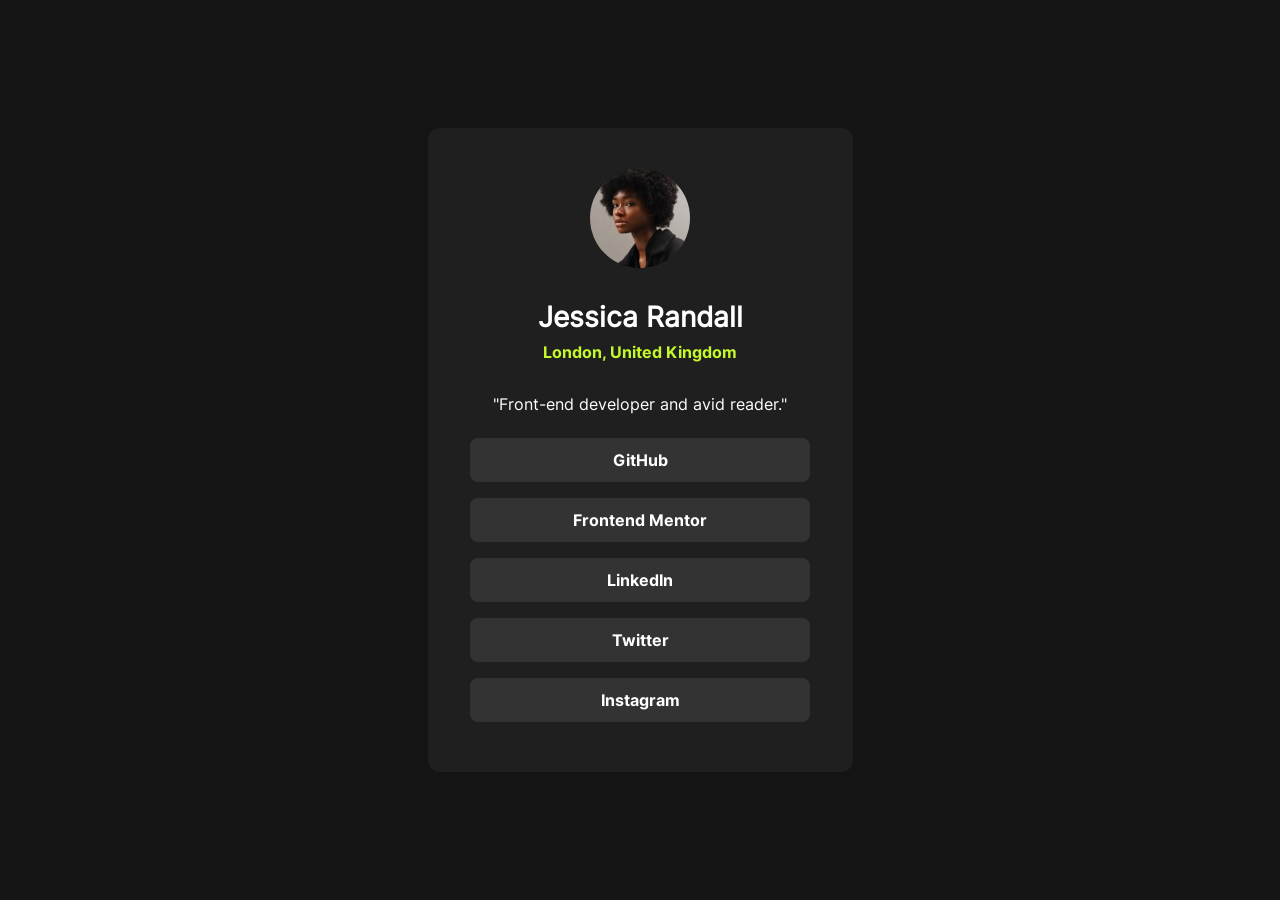
<file: index.html>
<!doctype html>
<html lang="en">
  <head>
    <meta charset="UTF-8" />
    <meta name="viewport" content="width=device-width, initial-scale=1.0" />

    <link rel="stylesheet" href="assets/css/main.css" />
    <link rel="stylesheet" href="assets/css/styles.css" />
    <link
      rel="icon"
      type="image/png"
      sizes="32x32"
      href="./assets/images/favicon-32x32.png"
    />

    <title>Frontend Mentor | Social links profile</title>
  </head>
  <body>
    <main>
      <section class="links-card">
        <div class="container">
          <div class="card">
            <div class="card-info">
              <img
                src="assets/images/avatar-jessica.jpeg"
                alt=""
                class="image"
              />
              <div class="perso-info">
                <p class="name">Jessica Randall</p>
                <p class="location">London, United Kingdom</p>
              </div>
              <p class="descr">"Front-end developer and avid reader."</p>
            </div>
            <div class="card-links">
              <a href="#" class="list-item">GitHub</a>
              <a href="#" class="list-item">Frontend Mentor</a>
              <a href="#" class="list-item">LinkedIn</a>
              <a href="#" class="list-item">Twitter</a>
              <a href="#" class="list-item">Instagram</a>
            </div>
          </div>
        </div>
      </section>
    </main>
  </body>
</html>
</file>
<file: assets/css/main.css>
* {
    margin: 0;
    padding: 0;
    box-sizing: border-box;
}

:root {
    --green: hsl(75, 94%, 57%);
    --white: hsl(0, 0%, 100%);
    --grey: hsl(0, 0%, 73%);
    --grey-700: hsl(0, 0%, 20%);
    --grey-800: hsl(0, 0%, 12%);
    --grey-900: hsl(0, 0%, 8%);
}

@font-face {
    font-family: 'Inter-Regular';
    src: url('../fonts/static/Inter-Regular.ttf') format('woff2');
}

@font-face {
    font-family: 'Inter-Bold';
    src: url('../fonts/static/Inter-Bold.ttf') format('woff2');
}

@font-face {
    font-family: 'Inter-SemiBold';
    src: url('../fonts/static/Inter-SemiBold.ttf') format('woff2');
}
</file>
<file: assets/css/styles.css>
html,
body {
  background-color: var(--grey-900);
  width: 100%;
  height: 100%;
  color: var(--white);
}

body {
  display: flex;
  flex-direction: column;
  align-items: center;
  justify-content: center;
  font-family: Inter-Regular;
}

/* 0. card positionment */

.container {
  max-width: 1440px;
  display: flex;
  align-items: center;
  justify-content: center;
}

.card {
  width: 425px;
  background-color: var(--grey-800);
  border-radius: 12px;
  display: flex;
  flex-direction: column;
  align-items: center;
  gap: 12px;
  padding-top: 28px;
  padding-bottom: 50px;
}

/* 1. the person infromation */

.card-info {
  display: flex;
  flex-direction: column;
  align-items: center;
  gap: 32px;
  margin: 12px;
}

.image {
  width: 100px;
  border-radius: 100%;
}

.perso-info {
  display: flex;
  align-items: center;
  justify-content: center;
  flex-direction: column;
  gap: 8px;
}

.name {
  font-family: Inter-Regular;
  font-weight: bold;
  font-size: 28px;
}

.location {
  color: var(--green);
  font-family: Inter-Bold;
}

.descr {
  color: var(--white);
}

/* 2. social links */

.card-links {
  display: flex;
  flex-direction: column;
  align-items: center;
  gap: 16px;
  width: 100%;
}

a {
  color: var(--white);
  text-decoration: none;
}

.list-item {
  background-color: var(--grey-700);
  font-family: Inter-Bold;
  display: flex;
  align-items: center;
  justify-content: center;
  border-radius: 8px;
  width: 80%;
  padding: 0.75rem;
}

.list-item:hover {
  transition: 0.25s;
  background-color: var(--green);
  color: var(--grey-700);
}

@media (max-width: 412px) {
  .card {
    width: 315px;
    padding-top: 14px;
    padding-bottom: 28px;
  }

  .descr {
    font-size: 14px;
  }
}
</file>
